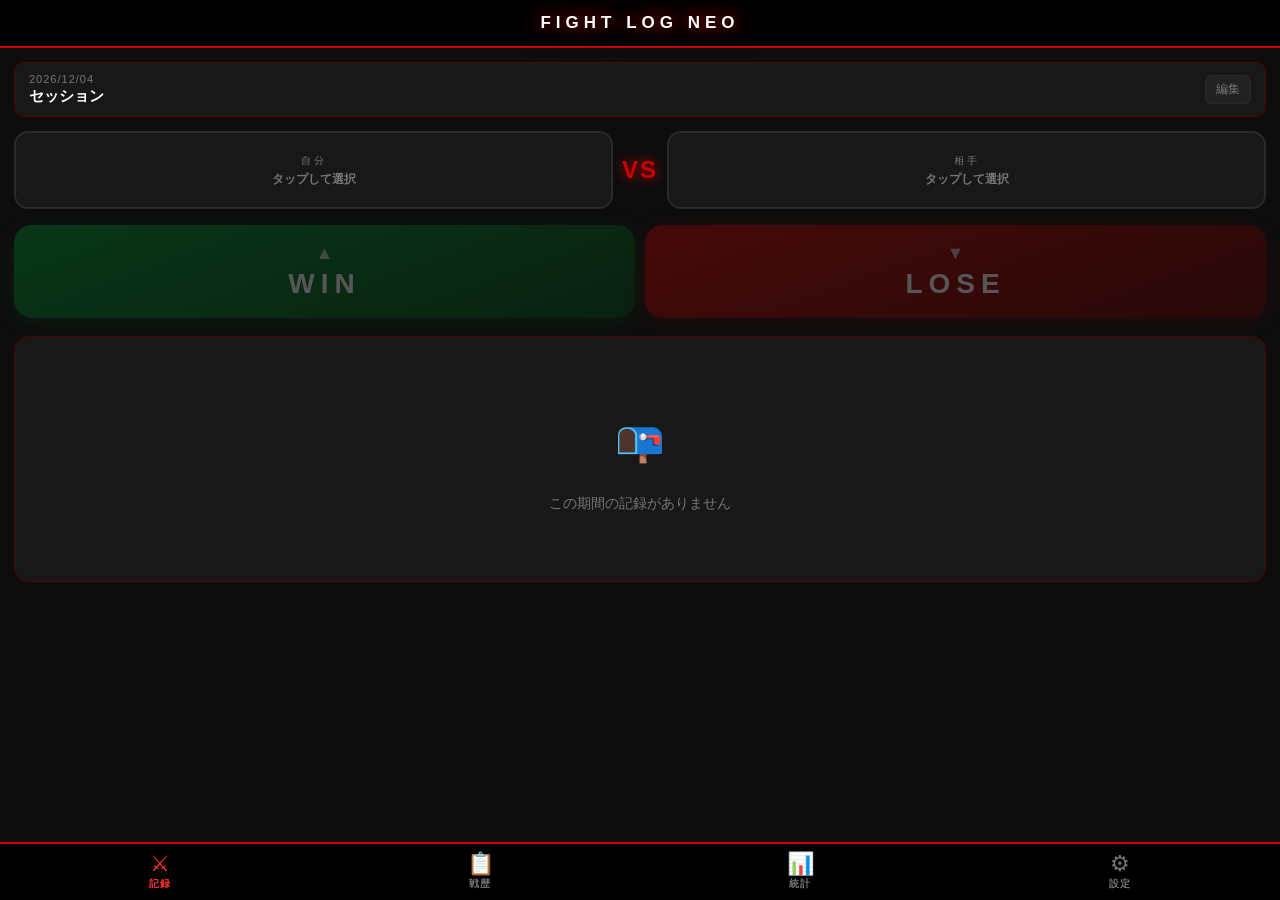
<file: index.html>
<!DOCTYPE html>
<html lang="ja">
<head>
  <meta charset="UTF-8">
  <meta name="viewport" content="width=device-width, initial-scale=1.0, maximum-scale=1.0, user-scalable=no">
  <meta name="apple-mobile-web-app-capable" content="yes">
  <meta name="apple-mobile-web-app-status-bar-style" content="black-translucent">
  <meta name="apple-mobile-web-app-title" content="FightLogNeo">
  <meta name="theme-color" content="#0d0d0d">
  <title>FightLogNeo</title>
  <link rel="manifest" href="manifest.json">
  <link rel="apple-touch-icon" href="apple-touch-icon.jpg">
  <link rel="stylesheet" href="style.css">
</head>
<body>

  <header id="app-header">
    <div class="header-left" id="header-left"></div>
    <h1 class="app-title">FIGHT LOG NEO</h1>
    <div class="header-right" id="header-right"></div>
  </header>

  <main id="app-main">

    <!-- ===== VIEW: RECORD ===== -->
    <div id="view-record" class="view active">
      <div class="session-bar" id="session-bar">
        <div class="session-bar-info">
          <span class="session-bar-date" id="session-date"></span>
          <span class="session-bar-title" id="session-title-display"></span>
        </div>
        <button class="session-edit-btn" id="session-edit-btn">編集</button>
      </div>

      <div class="char-selection">
        <div class="char-slot" id="my-char-slot" onclick="openCharPicker('my')">
          <div class="char-label">自分</div>
          <div class="char-name" id="my-char-name">タップして選択</div>
        </div>
        <div class="vs-divider">VS</div>
        <div class="char-slot" id="opp-char-slot" onclick="openCharPicker('opp')">
          <div class="char-label">相手</div>
          <div class="char-name" id="opp-char-name">タップして選択</div>
        </div>
      </div>

      <div class="battle-buttons">
        <button class="btn-win" id="btn-win" onclick="recordMatch('win')" disabled>
          <span class="btn-icon">▲</span>
          <span class="btn-text">WIN</span>
        </button>
        <button class="btn-lose" id="btn-lose" onclick="recordMatch('lose')" disabled>
          <span class="btn-icon">▼</span>
          <span class="btn-text">LOSE</span>
        </button>
      </div>

      <div id="today-stats" class="stats-card"></div>
      <div id="recent-matches"></div>
    </div>

    <!-- ===== VIEW: HISTORY ===== -->
    <div id="view-history" class="view">
      <div id="history-list"></div>
    </div>

    <!-- ===== VIEW: STATS ===== -->
    <div id="view-stats" class="view">
      <div class="period-tabs">
        <button class="period-tab active" data-period="today"  onclick="selectPeriod('today')">今日</button>
        <button class="period-tab"        data-period="week"   onclick="selectPeriod('week')">週間</button>
        <button class="period-tab"        data-period="month"  onclick="selectPeriod('month')">月間</button>
        <button class="period-tab"        data-period="all"    onclick="selectPeriod('all')">全期間</button>
        <button class="period-tab"        data-period="custom" onclick="selectPeriod('custom')">選択</button>
      </div>
      <div id="custom-session-picker" class="custom-picker hidden"></div>
      <div id="stats-content"></div>
    </div>

    <!-- ===== VIEW: SETTINGS ===== -->
    <div id="view-settings" class="view">
      <div class="settings-section">
        <div class="settings-section-title">メインキャラクター</div>
        <div class="main-char-row" id="main-char-slot" onclick="openCharPicker('main')">
          <span class="main-char-row-label">メインキャラ</span>
          <span class="main-char-row-value empty" id="main-char-name">未設定</span>
          <span class="main-char-row-arrow">›</span>
        </div>
        <button class="btn-clear-main" id="main-char-clear-btn" onclick="clearMainChar()" style="display:none">クリア</button>
      </div>
      <div class="settings-section">
        <div class="settings-section-title">キャラクター管理</div>
        <button class="btn-add-char" onclick="showAddCharModal()">＋ キャラクターを追加</button>
        <div id="char-list"></div>
      </div>
      <div class="settings-section">
        <div class="settings-section-title">データ管理</div>
        <button class="btn-outline-danger" onclick="showConfirmDialog('全データを削除しますか？\nこの操作は取り消せません。', '削除する', deleteAllData)">全データを削除</button>
      </div>
    </div>

  </main>

  <nav id="bottom-nav">
    <button class="nav-item active" data-view="record"   onclick="switchView('record')">
      <span class="nav-icon">⚔</span><span class="nav-label">記録</span>
    </button>
    <button class="nav-item" data-view="history"  onclick="switchView('history')">
      <span class="nav-icon">📋</span><span class="nav-label">戦歴</span>
    </button>
    <button class="nav-item" data-view="stats"    onclick="switchView('stats')">
      <span class="nav-icon">📊</span><span class="nav-label">統計</span>
    </button>
    <button class="nav-item" data-view="settings" onclick="switchView('settings')">
      <span class="nav-icon">⚙</span><span class="nav-label">設定</span>
    </button>
  </nav>

  <!-- Result flash overlay -->
  <div id="result-flash" class="result-flash"></div>

  <!-- ===== MODAL: CHARACTER PICKER ===== -->
  <div id="modal-char-picker" class="modal-overlay" onclick="closeModal('char-picker')">
    <div class="modal-sheet" onclick="event.stopPropagation()">
      <div class="modal-header">
        <h3 id="char-picker-title">キャラクター選択</h3>
        <button class="modal-close" onclick="closeModal('char-picker')">✕</button>
      </div>
      <div id="char-picker-grid" class="char-picker-grid"></div>
    </div>
  </div>

  <!-- ===== MODAL: SESSION DETAIL ===== -->
  <div id="modal-session-detail" class="modal-overlay" onclick="closeModal('session-detail')">
    <div class="modal-sheet modal-full" onclick="event.stopPropagation()">
      <div class="modal-header">
        <h3>セッション詳細</h3>
        <button class="modal-close" onclick="closeModal('session-detail')">✕</button>
      </div>
      <div id="session-detail-content"></div>
    </div>
  </div>

  <!-- ===== MODAL: RECORD EDIT ===== -->
  <div id="modal-record-edit" class="modal-overlay" onclick="closeModal('record-edit')">
    <div class="modal-sheet modal-small" onclick="event.stopPropagation()">
      <div class="modal-header">
        <h3>セッション編集</h3>
        <button class="modal-close" onclick="closeModal('record-edit')">✕</button>
      </div>
      <div class="modal-body">
        <label class="input-label">タイトル</label>
        <input type="text" id="record-edit-title" class="input-text" maxlength="30" placeholder="例: ランクマッチ">
        <label class="input-label">メモ</label>
        <textarea id="record-edit-memo" class="input-textarea" rows="3" placeholder="今日の気づきなど..."></textarea>
        <button class="btn-primary" onclick="saveRecordEdit()">保存</button>
      </div>
    </div>
  </div>

  <!-- ===== MODAL: ADD CHARACTER ===== -->
  <div id="modal-add-char" class="modal-overlay" onclick="closeModal('add-char')">
    <div class="modal-sheet modal-tiny" onclick="event.stopPropagation()">
      <div class="modal-header">
        <h3>キャラクターを追加</h3>
        <button class="modal-close" onclick="closeModal('add-char')">✕</button>
      </div>
      <div class="modal-body">
        <label class="input-label">キャラクター名</label>
        <input type="text" id="new-char-input" class="input-text" maxlength="20" placeholder="名前を入力">
        <button class="btn-primary" onclick="addCustomChar()">追加</button>
      </div>
    </div>
  </div>

  <!-- ===== MODAL: CONFIRM ===== -->
  <div id="modal-confirm" class="modal-overlay">
    <div class="modal-sheet modal-tiny" onclick="event.stopPropagation()">
      <div class="modal-body">
        <p id="confirm-message" class="confirm-message"></p>
        <div class="confirm-buttons">
          <button class="btn-secondary" onclick="resolveConfirm(false)">キャンセル</button>
          <button class="btn-danger-confirm" id="confirm-ok-btn" onclick="resolveConfirm(true)">削除する</button>
        </div>
      </div>
    </div>
  </div>

  <!-- Toast -->
  <div id="toast" class="toast"></div>

  <script src="app.js"></script>
</body>
</html>
</file>
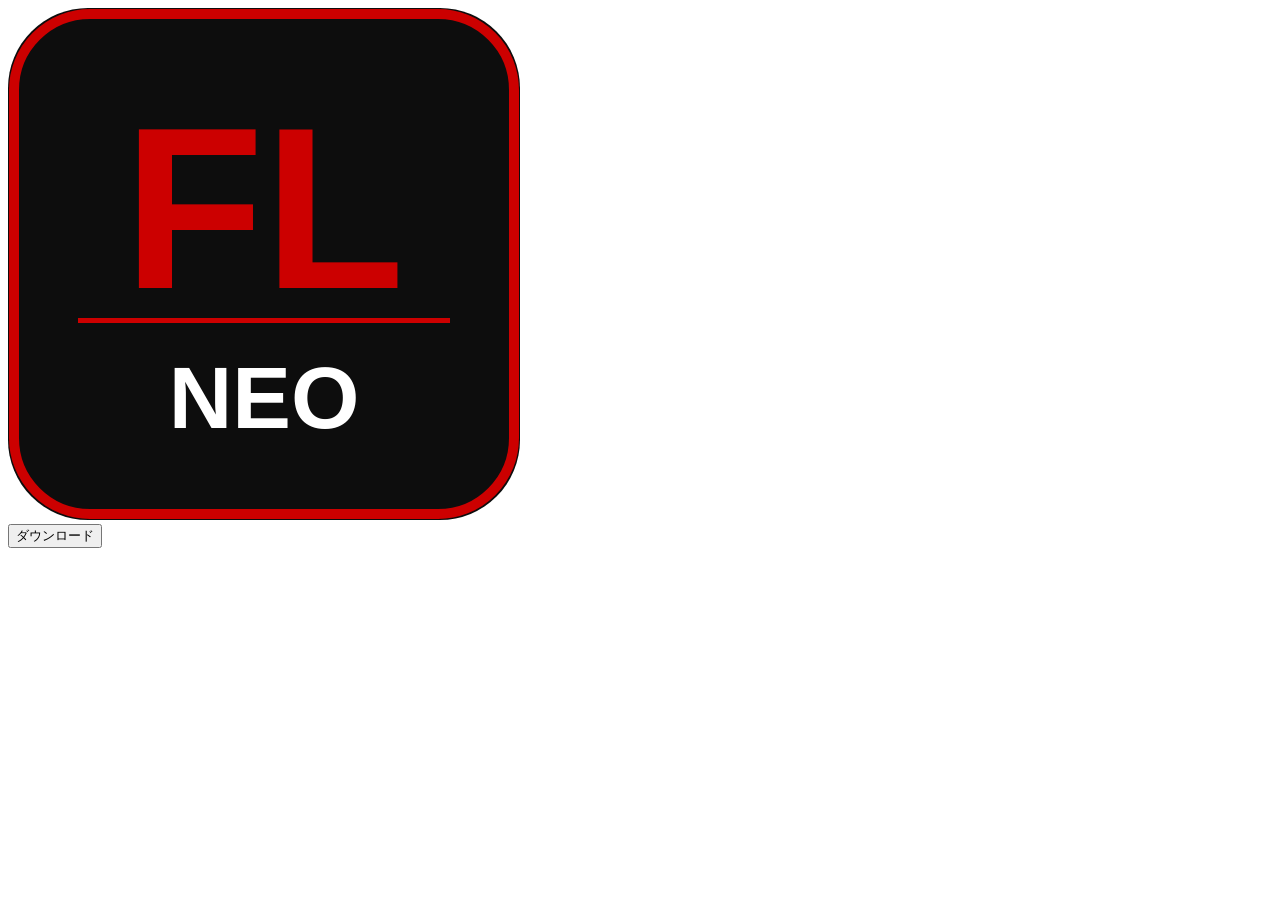
<file: icon-gen.html>
<!DOCTYPE html>
<html>
<head><meta charset="UTF-8"><title>Icon Generator</title></head>
<body>
<canvas id="c" width="512" height="512"></canvas>
<br><button onclick="download()">ダウンロード</button>
<script>
const canvas = document.getElementById('c');
const ctx = canvas.getContext('2d');
const S = 512, R = 80;

function roundRect(x, y, w, h, r) {
  ctx.beginPath();
  ctx.moveTo(x + r, y);
  ctx.lineTo(x + w - r, y);
  ctx.arcTo(x + w, y,     x + w, y + r,     r);
  ctx.lineTo(x + w, y + h - r);
  ctx.arcTo(x + w, y + h, x + w - r, y + h, r);
  ctx.lineTo(x + r, y + h);
  ctx.arcTo(x,     y + h, x,     y + h - r, r);
  ctx.lineTo(x,     y + r);
  ctx.arcTo(x,     y,     x + r, y,         r);
  ctx.closePath();
}

// Background
roundRect(0, 0, S, S, R);
ctx.fillStyle = '#0d0d0d';
ctx.fill();

// Border
roundRect(6, 6, S-12, S-12, R-4);
ctx.strokeStyle = '#cc0000';
ctx.lineWidth = 10;
ctx.stroke();

// "FL"
ctx.fillStyle = '#cc0000';
ctx.font = '900 230px "Arial Black", Arial, sans-serif';
ctx.textAlign = 'center';
ctx.textBaseline = 'alphabetic';
ctx.fillText('FL', 256, 280);

// Line
ctx.fillStyle = '#cc0000';
ctx.fillRect(70, 310, 372, 5);

// "NEO"
ctx.fillStyle = '#ffffff';
ctx.font = '900 88px "Arial Black", Arial, sans-serif';
ctx.textAlign = 'center';
ctx.textBaseline = 'alphabetic';
ctx.fillText('NEO', 256, 420);

function download() {
  const a = document.createElement('a');
  a.download = 'apple-touch-icon.png';
  a.href = canvas.toDataURL('image/png');
  a.click();
}
</script>
</body>
</html>
</file>
<file: style.css>
/* ================================================
   FIGHT LOG NEO — STYLE
   ================================================ */

*, *::before, *::after { box-sizing: border-box; margin: 0; padding: 0; }

:root {
  --bg:          #0d0d0d;
  --bg-card:     #181818;
  --bg-card2:    #222222;
  --red:         #cc0000;
  --red-bright:  #ff3333;
  --red-dark:    #880000;
  --red-border:  #550000;
  --green:       #00aa44;
  --green-bright:#00ee66;
  --yellow:      #ddaa00;
  --text:        #ffffff;
  --text-muted:  #777777;
  --text-dim:    #444444;
  --border:      #2a2a2a;
  --nav-h:       58px;
  --header-h:    48px;
  --safe-b:      env(safe-area-inset-bottom, 0px);
  --safe-t:      env(safe-area-inset-top, 0px);
}

html { height: 100%; background: var(--bg); }

body {
  height: 100%;
  overflow: hidden;
  background: var(--bg);
  color: var(--text);
  font-family: -apple-system, 'Helvetica Neue', Arial, sans-serif;
  -webkit-tap-highlight-color: transparent;
  -webkit-user-select: none;
  user-select: none;
  overscroll-behavior: none;
}

/* ==============================
   HEADER
   ============================== */
#app-header {
  position: fixed;
  top: 0; left: 0; right: 0;
  height: calc(var(--header-h) + var(--safe-t));
  padding-top: var(--safe-t);
  background: #000;
  border-bottom: 2px solid var(--red);
  display: flex;
  align-items: center;
  justify-content: space-between;
  padding-left: 16px;
  padding-right: 16px;
  z-index: 100;
}

.app-title {
  font-size: 17px;
  font-weight: 900;
  letter-spacing: 5px;
  color: var(--text);
  text-shadow: 0 0 16px var(--red), 0 0 32px var(--red-dark);
  position: absolute;
  left: 50%;
  transform: translateX(-50%);
}

.header-left, .header-right { width: 60px; }
.header-right { text-align: right; }

/* ==============================
   MAIN SCROLL AREA
   ============================== */
#app-main {
  position: fixed;
  top: calc(var(--header-h) + var(--safe-t));
  left: 0; right: 0;
  bottom: calc(var(--nav-h) + var(--safe-b));
  overflow-y: auto;
  -webkit-overflow-scrolling: touch;
}

/* ==============================
   VIEWS
   ============================== */
.view { display: none; padding: 14px 14px 32px; min-height: 100%; }
.view.active { display: block; }

/* ==============================
   BOTTOM NAV
   ============================== */
#bottom-nav {
  position: fixed;
  bottom: 0; left: 0; right: 0;
  height: calc(var(--nav-h) + var(--safe-b));
  padding-bottom: var(--safe-b);
  background: #000;
  border-top: 2px solid var(--red);
  display: flex;
  z-index: 100;
}

.nav-item {
  flex: 1;
  background: none;
  border: none;
  color: var(--text-muted);
  display: flex;
  flex-direction: column;
  align-items: center;
  justify-content: center;
  gap: 2px;
  cursor: pointer;
  transition: color 0.2s;
  padding: 6px 0;
}
.nav-item.active { color: var(--red-bright); }
.nav-icon { font-size: 22px; line-height: 1; }
.nav-label { font-size: 10px; font-weight: 700; letter-spacing: 1px; }

/* ==============================
   RECORD VIEW
   ============================== */
.session-bar {
  display: flex;
  justify-content: space-between;
  align-items: center;
  background: var(--bg-card);
  border: 1px solid var(--red-border);
  border-radius: 10px;
  padding: 10px 14px;
  margin-bottom: 14px;
}
.session-bar-info { display: flex; flex-direction: column; gap: 2px; }
.session-bar-date { font-size: 11px; color: var(--text-muted); letter-spacing: 1px; }
.session-bar-title { font-size: 15px; font-weight: 700; color: var(--text); }
.session-edit-btn {
  background: var(--bg-card2);
  border: 1px solid var(--border);
  border-radius: 6px;
  color: var(--text-muted);
  font-size: 12px;
  padding: 5px 10px;
  cursor: pointer;
}
.session-edit-btn:active { background: var(--red-border); color: var(--text); }

/* Character selection */
.char-selection {
  display: flex;
  align-items: center;
  gap: 8px;
  margin-bottom: 16px;
}

.char-slot {
  flex: 1;
  background: var(--bg-card);
  border: 2px solid var(--border);
  border-radius: 14px;
  padding: 14px 10px;
  text-align: center;
  cursor: pointer;
  min-height: 78px;
  display: flex;
  flex-direction: column;
  align-items: center;
  justify-content: center;
  gap: 4px;
  transition: border-color 0.15s;
  -webkit-tap-highlight-color: transparent;
}
.char-slot:active { background: #222; }
.char-slot.selected { border-color: var(--red); }

.char-label {
  font-size: 10px;
  color: var(--text-muted);
  letter-spacing: 3px;
  text-transform: uppercase;
}
.char-name {
  font-size: 15px;
  font-weight: 700;
  color: var(--text);
  line-height: 1.2;
}
.char-slot:not(.selected) .char-name { color: var(--text-muted); font-size: 12px; }

.vs-divider {
  font-size: 24px;
  font-weight: 900;
  color: var(--red);
  text-shadow: 0 0 12px var(--red);
  letter-spacing: 2px;
  min-width: 38px;
  text-align: center;
  flex-shrink: 0;
}

/* Battle buttons */
.battle-buttons {
  display: flex;
  gap: 10px;
  margin-bottom: 18px;
}

.btn-win, .btn-lose {
  flex: 1;
  border: none;
  border-radius: 18px;
  padding: 18px 10px;
  cursor: pointer;
  display: flex;
  flex-direction: column;
  align-items: center;
  gap: 4px;
  -webkit-tap-highlight-color: transparent;
  transition: transform 0.08s, opacity 0.2s;
}
.btn-win {
  background: linear-gradient(160deg, #009933, #004d1a);
  box-shadow: 0 4px 24px rgba(0, 153, 51, 0.35);
}
.btn-lose {
  background: linear-gradient(160deg, #cc0000, #660000);
  box-shadow: 0 4px 24px rgba(204, 0, 0, 0.35);
}
.btn-win:not(:disabled):active  { transform: scale(0.95); }
.btn-lose:not(:disabled):active { transform: scale(0.95); }
.btn-win:disabled, .btn-lose:disabled { opacity: 0.3; cursor: not-allowed; }

.btn-icon { font-size: 18px; color: rgba(255,255,255,0.7); }
.btn-text { font-size: 28px; font-weight: 900; letter-spacing: 6px; color: #fff; }

/* Stats card (shared) */
.stats-card {
  background: var(--bg-card);
  border: 1px solid var(--red-border);
  border-radius: 14px;
  padding: 16px;
  margin-bottom: 14px;
}

.stats-card-title {
  font-size: 10px;
  letter-spacing: 4px;
  color: var(--text-muted);
  text-transform: uppercase;
  margin-bottom: 14px;
}

.stats-headline {
  display: flex;
  align-items: center;
  gap: 14px;
  margin-bottom: 12px;
}
.win-rate-big {
  font-size: 40px;
  font-weight: 900;
  line-height: 1;
}
.wl-record { font-size: 18px; color: var(--text); margin-bottom: 2px; }
.total-label { font-size: 12px; color: var(--text-muted); }

/* Matchup table */
.matchup-section-title {
  font-size: 10px;
  letter-spacing: 3px;
  color: var(--text-muted);
  text-transform: uppercase;
  margin-top: 14px;
  margin-bottom: 6px;
  border-top: 1px solid var(--border);
  padding-top: 10px;
}

.char-group { margin-bottom: 10px; }

.char-group-header {
  display: flex;
  justify-content: space-between;
  align-items: center;
  background: var(--bg-card2);
  border-radius: 8px;
  padding: 8px 10px;
  margin-bottom: 4px;
}
.char-group-name { font-size: 14px; font-weight: 700; }
.char-group-stat { font-size: 12px; color: var(--text-muted); }
.char-group-rate { font-size: 16px; font-weight: 700; min-width: 46px; text-align: right; }

.matchup-row {
  display: flex;
  align-items: center;
  justify-content: space-between;
  padding: 7px 10px 7px 18px;
  border-bottom: 1px solid var(--border);
}
.matchup-row:last-child { border-bottom: none; }
.matchup-vs { font-size: 12px; color: var(--text-muted); margin-right: 4px; }
.matchup-opp { font-size: 13px; font-weight: 600; }
.matchup-record { font-size: 11px; color: var(--text-muted); min-width: 60px; text-align: center; }
.matchup-rate { font-size: 13px; font-weight: 700; min-width: 42px; text-align: right; }

/* Recent matches */
.section-label {
  font-size: 10px;
  letter-spacing: 3px;
  color: var(--text-muted);
  text-transform: uppercase;
  margin-bottom: 8px;
}

.match-item {
  display: flex;
  align-items: center;
  background: var(--bg-card);
  border-radius: 8px;
  border-left: 3px solid transparent;
  padding: 10px 12px;
  margin-bottom: 6px;
}
.match-item.win  { border-left-color: var(--green); }
.match-item.lose { border-left-color: var(--red); }
.match-chars { flex: 1; font-size: 14px; font-weight: 600; }
.match-result { font-size: 12px; font-weight: 900; letter-spacing: 2px; margin-right: 12px; }
.match-result.win  { color: var(--green-bright); }
.match-result.lose { color: var(--red-bright); }
.match-delete {
  background: none;
  border: none;
  color: var(--text-dim);
  font-size: 16px;
  cursor: pointer;
  padding: 4px;
  line-height: 1;
}
.match-delete:active { color: var(--red); }

/* ==============================
   HISTORY VIEW
   ============================== */
.session-card {
  background: var(--bg-card);
  border: 1px solid var(--border);
  border-radius: 14px;
  margin-bottom: 10px;
  cursor: pointer;
  overflow: hidden;
  transition: border-color 0.15s;
}
.session-card:active { border-color: var(--red); }

.session-card-body {
  display: flex;
  align-items: center;
  justify-content: space-between;
  padding: 14px 16px;
}
.session-card-meta { flex: 1; }
.session-card-date { font-size: 11px; color: var(--text-muted); margin-bottom: 2px; }
.session-card-title { font-size: 16px; font-weight: 700; }
.session-card-memo { font-size: 12px; color: var(--text-muted); margin-top: 4px; }

.session-card-stats { text-align: right; flex-shrink: 0; padding-left: 12px; }
.session-rate { font-size: 22px; font-weight: 900; line-height: 1; }
.session-wl { font-size: 12px; color: var(--text-muted); margin-top: 2px; }

/* ==============================
   STATS VIEW
   ============================== */
.period-tabs {
  display: flex;
  background: var(--bg-card);
  border-radius: 12px;
  padding: 4px;
  margin-bottom: 14px;
  gap: 2px;
}
.period-tab {
  flex: 1;
  background: none;
  border: none;
  color: var(--text-muted);
  padding: 8px 4px;
  border-radius: 9px;
  font-size: 12px;
  font-weight: 700;
  cursor: pointer;
  transition: background 0.15s, color 0.15s;
  letter-spacing: 0.5px;
}
.period-tab.active { background: var(--red); color: #fff; }

.custom-picker {
  background: var(--bg-card);
  border: 1px solid var(--red-border);
  border-radius: 12px;
  padding: 12px;
  margin-bottom: 14px;
}
.custom-picker.hidden { display: none; }
.custom-picker-title { font-size: 11px; color: var(--text-muted); letter-spacing: 2px; text-transform: uppercase; margin-bottom: 10px; }
.custom-picker-list { display: flex; flex-direction: column; gap: 6px; max-height: 180px; overflow-y: auto; }
.custom-picker-item {
  display: flex;
  align-items: center;
  gap: 10px;
  padding: 8px 10px;
  background: var(--bg-card2);
  border-radius: 8px;
  cursor: pointer;
}
.custom-picker-item input[type="checkbox"] { accent-color: var(--red); width: 16px; height: 16px; }
.custom-picker-label { flex: 1; font-size: 13px; }
.custom-picker-stat { font-size: 11px; color: var(--text-muted); }

/* ==============================
   SETTINGS VIEW
   ============================== */
.settings-section {
  background: var(--bg-card);
  border-radius: 14px;
  padding: 16px;
  margin-bottom: 14px;
}
.settings-section-title {
  font-size: 11px;
  letter-spacing: 3px;
  color: var(--text-muted);
  text-transform: uppercase;
  margin-bottom: 12px;
}
.btn-add-char {
  width: 100%;
  background: none;
  border: 1px dashed var(--border);
  border-radius: 10px;
  color: var(--text-muted);
  padding: 12px;
  font-size: 14px;
  cursor: pointer;
  margin-bottom: 10px;
  transition: border-color 0.15s, color 0.15s;
}
.btn-add-char:active { border-color: var(--red); color: var(--text); }

.char-list-item {
  display: flex;
  align-items: center;
  padding: 10px 0;
  border-top: 1px solid var(--border);
}
.char-list-name { flex: 1; font-size: 15px; }
.char-preset-badge {
  font-size: 10px;
  color: var(--text-dim);
  background: var(--bg-card2);
  border: 1px solid var(--border);
  padding: 2px 7px;
  border-radius: 4px;
}
.char-delete-btn {
  background: none;
  border: none;
  color: var(--red);
  font-size: 14px;
  cursor: pointer;
  padding: 4px 8px;
}

.main-char-row {
  display: flex;
  align-items: center;
  background: var(--bg-card2);
  border-radius: 10px;
  padding: 13px 14px;
  cursor: pointer;
  margin-bottom: 8px;
}
.main-char-row:active { background: var(--red-border); }
.main-char-row-label { flex: 1; font-size: 14px; color: var(--text-muted); }
.main-char-row-value { font-size: 15px; font-weight: 700; color: var(--text); margin-right: 6px; }
.main-char-row-value.empty { color: var(--text-dim); font-weight: 400; font-size: 14px; }
.main-char-row-arrow { font-size: 20px; color: var(--text-dim); line-height: 1; }

.btn-clear-main {
  width: 100%;
  background: none;
  border: 1px solid var(--border);
  border-radius: 8px;
  color: var(--text-muted);
  padding: 9px;
  font-size: 13px;
  cursor: pointer;
}
.btn-clear-main:active { border-color: var(--red); color: var(--red); }

.btn-outline-danger {
  width: 100%;
  background: none;
  border: 1px solid var(--red-dark);
  border-radius: 10px;
  color: var(--red);
  padding: 12px;
  font-size: 14px;
  cursor: pointer;
}
.btn-outline-danger:active { background: var(--red-border); }

/* ==============================
   MODALS
   ============================== */
.modal-overlay {
  display: none;
  position: fixed;
  inset: 0;
  background: rgba(0,0,0,0.82);
  z-index: 200;
  align-items: flex-end;
  justify-content: center;
}
.modal-overlay.active { display: flex; }

.modal-sheet {
  background: #141414;
  border: 1px solid var(--red-border);
  border-radius: 22px 22px 0 0;
  width: 100%;
  max-height: 80vh;
  overflow-y: auto;
  -webkit-overflow-scrolling: touch;
  padding-bottom: env(safe-area-inset-bottom, 12px);
}
.modal-sheet.modal-full  { max-height: 92vh; }
.modal-sheet.modal-small { max-height: 60vh; }
.modal-sheet.modal-tiny  { max-height: 45vh; }

.modal-header {
  display: flex;
  justify-content: space-between;
  align-items: center;
  padding: 16px 18px 12px;
  border-bottom: 1px solid var(--border);
  position: sticky;
  top: 0;
  background: #141414;
  z-index: 1;
}
.modal-header h3 { font-size: 16px; font-weight: 700; }
.modal-close {
  background: none;
  border: none;
  color: var(--text-muted);
  font-size: 20px;
  cursor: pointer;
  padding: 4px 8px;
  line-height: 1;
}

.modal-body {
  padding: 16px 18px;
  display: flex;
  flex-direction: column;
  gap: 10px;
}

/* Character picker grid */
.char-picker-grid {
  display: grid;
  grid-template-columns: repeat(3, 1fr);
  gap: 8px;
  padding: 14px;
}
.char-picker-btn {
  background: var(--bg-card);
  border: 1px solid var(--border);
  border-radius: 10px;
  color: var(--text);
  padding: 12px 6px;
  font-size: 13px;
  font-weight: 600;
  cursor: pointer;
  text-align: center;
  transition: background 0.1s;
  line-height: 1.3;
}
.char-picker-btn:active { background: var(--red-dark); border-color: var(--red); }
.char-picker-btn.selected { background: var(--red); border-color: var(--red-bright); }

/* Session detail */
.session-detail-edit {
  padding: 14px 18px;
  display: flex;
  flex-direction: column;
  gap: 10px;
  border-bottom: 1px solid var(--border);
}

.session-detail-body { padding: 14px 18px; }

.input-label {
  font-size: 10px;
  letter-spacing: 2px;
  color: var(--text-muted);
  text-transform: uppercase;
  display: block;
  margin-bottom: 5px;
}
.input-text {
  width: 100%;
  background: var(--bg-card);
  border: 1px solid var(--border);
  border-radius: 8px;
  color: var(--text);
  padding: 11px 13px;
  font-size: 16px;
}
.input-text:focus { outline: none; border-color: var(--red); }
.input-textarea {
  width: 100%;
  background: var(--bg-card);
  border: 1px solid var(--border);
  border-radius: 8px;
  color: var(--text);
  padding: 11px 13px;
  font-size: 15px;
  resize: none;
  font-family: inherit;
}
.input-textarea:focus { outline: none; border-color: var(--red); }

.btn-primary {
  width: 100%;
  background: var(--red);
  border: none;
  border-radius: 10px;
  color: #fff;
  padding: 13px;
  font-size: 15px;
  font-weight: 700;
  cursor: pointer;
  letter-spacing: 1px;
}
.btn-primary:active { background: var(--red-dark); }

.btn-secondary {
  flex: 1;
  background: var(--bg-card2);
  border: 1px solid var(--border);
  border-radius: 10px;
  color: var(--text-muted);
  padding: 13px;
  font-size: 15px;
  font-weight: 700;
  cursor: pointer;
}

.confirm-message {
  font-size: 15px;
  line-height: 1.6;
  color: var(--text);
  text-align: center;
  padding: 6px 0 12px;
  white-space: pre-line;
}
.confirm-buttons { display: flex; gap: 10px; }
.btn-danger-confirm {
  flex: 1;
  background: var(--red);
  border: none;
  border-radius: 10px;
  color: #fff;
  padding: 13px;
  font-size: 15px;
  font-weight: 700;
  cursor: pointer;
}

.delete-session-btn {
  width: 100%;
  background: none;
  border: 1px solid var(--red-dark);
  border-radius: 10px;
  color: var(--red);
  padding: 12px;
  font-size: 14px;
  cursor: pointer;
  margin-top: 16px;
}

/* ==============================
   EMPTY STATE
   ============================== */
.empty-state {
  text-align: center;
  color: var(--text-muted);
  padding: 48px 20px;
  font-size: 14px;
  line-height: 2;
}
.empty-state-icon { font-size: 40px; display: block; margin-bottom: 8px; }

/* ==============================
   RESULT FLASH
   ============================== */
.result-flash {
  position: fixed;
  inset: 0;
  pointer-events: none;
  z-index: 400;
  opacity: 0;
  transition: opacity 0.08s;
}
.result-flash.win-flash  { background: rgba(0, 220, 80, 0.12); }
.result-flash.lose-flash { background: rgba(220, 0, 0, 0.14); }
.result-flash.active { opacity: 1; }

/* ==============================
   TOAST
   ============================== */
.toast {
  position: fixed;
  bottom: calc(var(--nav-h) + var(--safe-b) + 14px);
  left: 50%;
  transform: translateX(-50%) translateY(12px);
  background: rgba(28, 28, 28, 0.96);
  border: 1px solid var(--red-border);
  border-radius: 100px;
  color: var(--text);
  padding: 9px 22px;
  font-size: 13px;
  font-weight: 700;
  white-space: nowrap;
  opacity: 0;
  transition: opacity 0.25s, transform 0.25s;
  z-index: 500;
  pointer-events: none;
}
.toast.show { opacity: 1; transform: translateX(-50%) translateY(0); }

/* ==============================
   UTILITIES
   ============================== */
.rate-good   { color: var(--green-bright); }
.rate-mid    { color: var(--yellow); }
.rate-bad    { color: var(--red-bright); }
.rate-none   { color: var(--text-muted); }

.divider { border: none; border-top: 1px solid var(--border); margin: 12px 0; }
</file>
